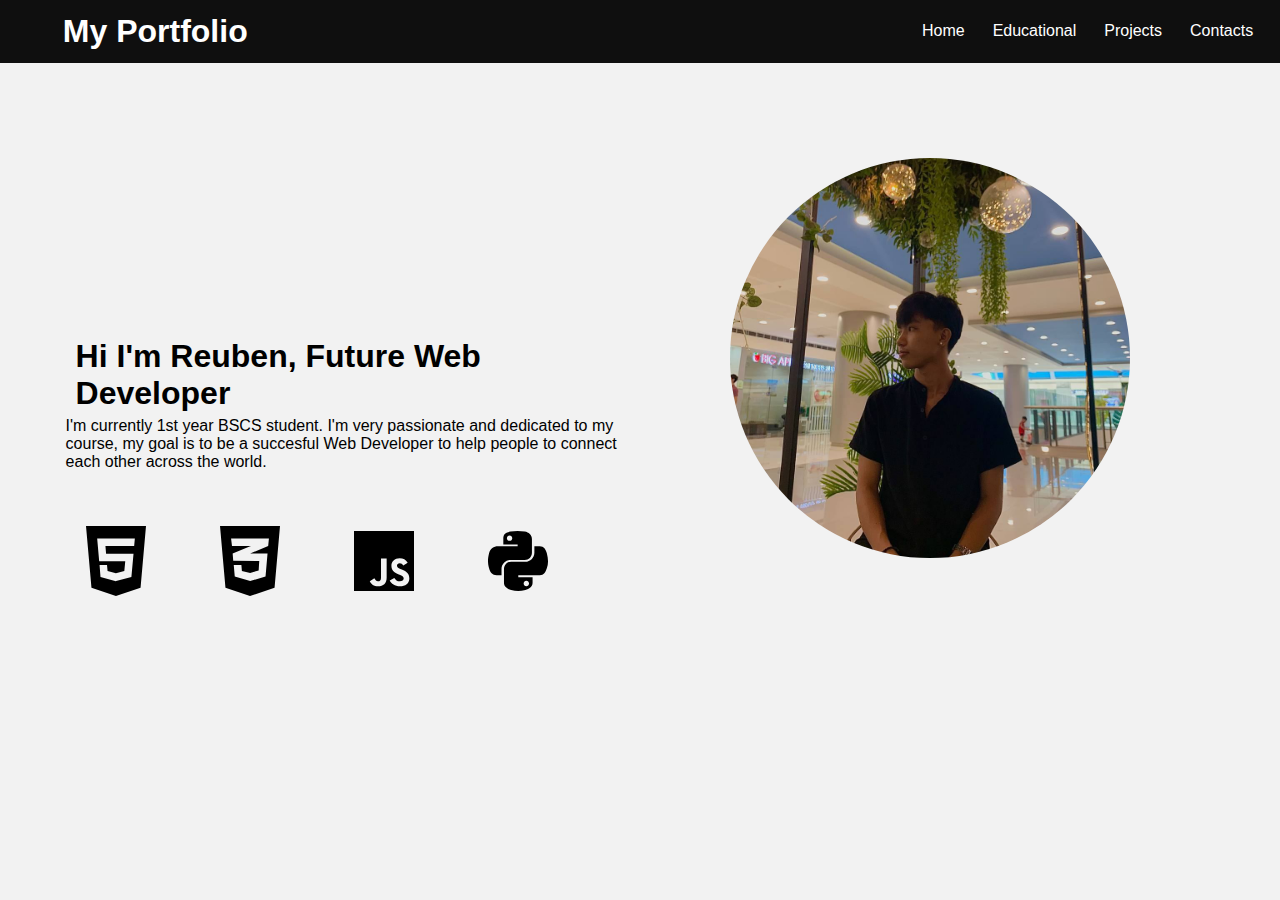
<file: index.html>
<!DOCTYPE html>
<html lang="en">
<head>
    <meta charset="UTF-8">
    <meta name="viewport" content="width=device-width, initial-scale=1.0">
    <link rel="stylesheet" href="style.css">
    <title>Document</title>
</head>
<body>
    <main>
        <nav>
            <h1>My Portfolio</h1>
            <div class="nav-links">
            <ul>
                <li><a href="index.html">Home</a></li>
                <li><a href="educational.html">Educational</a></li>
                <li><a href="project.html">Projects</a></li>
                <li><a href="contact.html">Contacts</a></li>
            </ul>
          </div>
        </nav>

        <div class="main-page">
            <div class="row">
                <div class="col-1">
                    <h1>Hi I'm Reuben, Future <span>Web Developer</span></h1>
                    <p>I'm currently 1st year BSCS student. I'm very passionate and dedicated to my course, my goal is to be a 
                        succesful Web Developer to help people to connect each other across the world.</p>

                    <div class="skills">
                        <svg xmlns="http://www.w3.org/2000/svg" viewBox="0 0 384 512">
                        <path d="M0 32l34.9 395.8L191.5 480l157.6-52.2L384 32H0zm308.2 127.9H124.4l4.1 49.4h175.6l-13.6 148.4-97.9 27v.3h-1.1l-98.7-27.3-6-75.8h47.7L138 320l53.5 14.5 53.7-14.5 6-62.2H84.3L71.5 112.2h241.1l-4.4 47.7z"/></svg>
                        <svg xmlns="http://www.w3.org/2000/svg" viewBox="0 0 384 512">
                        <path d="M0 32l34.9 395.8L192 480l157.1-52.2L384 32H0zm313.1 80l-4.8 47.3L193 208.6l-.3 .1h111.5l-12.8 146.6-98.2 28.7-98.8-29.2-6.4-73.9h48.9l3.2 38.3 52.6 13.3 54.7-15.4 3.7-61.6-166.3-.5v-.1l-.2 .1-3.6-46.3L193.1 162l6.5-2.7H76.7L70.9 112h242.2z"/></svg>
                        <svg xmlns="http://www.w3.org/2000/svg" viewBox="0 0 448 512">
                        <path d="M0 32v448h448V32H0zm243.8 349.4c0 43.6-25.6 63.5-62.9 63.5-33.7 0-53.2-17.4-63.2-38.5l34.3-20.7c6.6 11.7 12.6 21.6 27.1 21.6 13.8 0 22.6-5.4 22.6-26.5V237.7h42.1v143.7zm99.6 63.5c-39.1 0-64.4-18.6-76.7-43l34.3-19.8c9 14.7 20.8 25.6 41.5 25.6 17.4 0 28.6-8.7 28.6-20.8 0-14.4-11.4-19.5-30.7-28l-10.5-4.5c-30.4-12.9-50.5-29.2-50.5-63.5 0-31.6 24.1-55.6 61.6-55.6 26.8 0 46 9.3 59.8 33.7L368 290c-7.2-12.9-15-18-27.1-18-12.3 0-20.1 7.8-20.1 18 0 12.6 7.8 17.7 25.9 25.6l10.5 4.5c35.8 15.3 55.9 31 55.9 66.2 0 37.8-29.8 58.6-69.7 58.6z"/></svg>
                        <svg xmlns="http://www.w3.org/2000/svg" viewBox="0 0 448 512">
                        <path d="M439.8 200.5c-7.7-30.9-22.3-54.2-53.4-54.2h-40.1v47.4c0 36.8-31.2 67.8-66.8 67.8H172.7c-29.2 0-53.4 25-53.4 54.3v101.8c0 29 25.2 46 53.4 54.3 33.8 9.9 66.3 11.7 106.8 0 26.9-7.8 53.4-23.5 53.4-54.3v-40.7H226.2v-13.6h160.2c31.1 0 42.6-21.7 53.4-54.2 11.2-33.5 10.7-65.7 0-108.6zM286.2 404c11.1 0 20.1 9.1 20.1 20.3 0 11.3-9 20.4-20.1 20.4-11 0-20.1-9.2-20.1-20.4 .1-11.3 9.1-20.3 20.1-20.3zM167.8 248.1h106.8c29.7 0 53.4-24.5 53.4-54.3V91.9c0-29-24.4-50.7-53.4-55.6-35.8-5.9-74.7-5.6-106.8 .1-45.2 8-53.4 24.7-53.4 55.6v40.7h106.9v13.6h-147c-31.1 0-58.3 18.7-66.8 54.2-9.8 40.7-10.2 66.1 0 108.6 7.6 31.6 25.7 54.2 56.8 54.2H101v-48.8c0-35.3 30.5-66.4 66.8-66.4zm-6.7-142.6c-11.1 0-20.1-9.1-20.1-20.3 .1-11.3 9-20.4 20.1-20.4 11 0 20.1 9.2 20.1 20.4s-9 20.3-20.1 20.3z"/></svg>
                    </div>
                </div>
                <div class="col-2">
                    <img src="./img/benlogo.jfif">
                </div>
            </div>
        </div>
    </main>
</body>
</html>
</file>
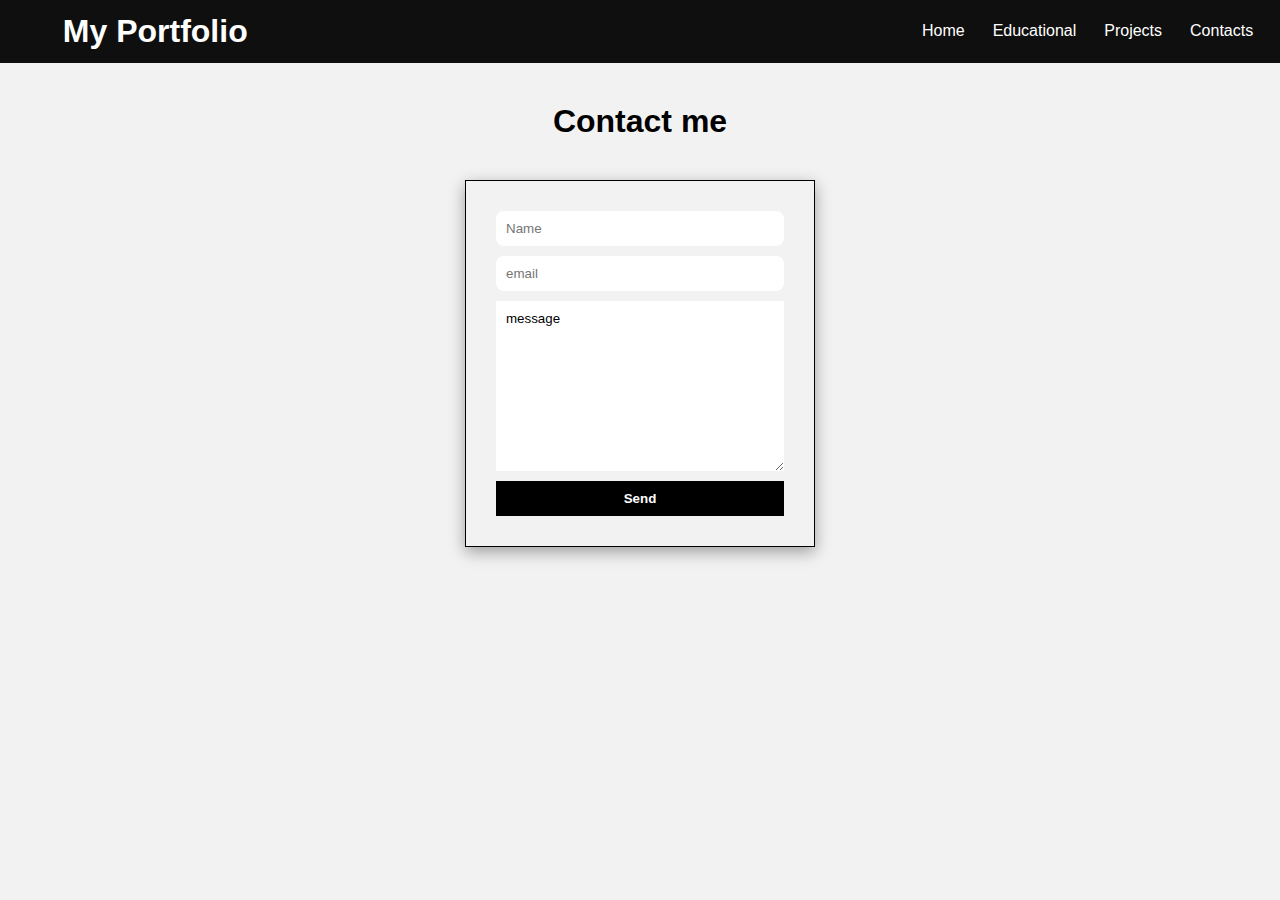
<file: contact.html>
<!DOCTYPE html>
<html lang="en">
<head>
    <style>
        .contacts{
            width: 100%;
            height: 100wh;
        }
        .contacts h1{
            margin: 40px 0px;
        }
        .contact-container{
            display: flex;
            align-items: center;
            flex-direction: column;
            justify-content: center;
        }
        .contact-container form{
            border: 1px solid  #000;
            padding: 30px;
            display: flex;
            flex-direction: column;
            gap: 10px;
            width: 350px;
            box-shadow: rgba(0, 0, 0, 0.35) 0px 5px 15px;
        }
        .contact-container form input {
            border: none;
            outline: none;
            padding: 10px;
            border-radius: 8px;
        }
        .contact-container form textarea{
            padding: 10px;
            outline: none;
            border: none;
        }
        .contact-container form button {
            border: none;
            padding: 10px 15px;
            background-color: #000;
            color: #fff;
            cursor: pointer;
            font-weight: bold;
        }


    </style>
    <meta charset="UTF-8">
    <meta name="viewport" content="width=device-width, initial-scale=1.0">
    <link rel="stylesheet" href="style.css">
    <title>Document</title>
</head>
<body>
    <main>
        <nav>
            <h1>My Portfolio</h1>
            <div class="nav-links">
            <ul>
                <li><a href="index.html">Home</a></li>
                <li><a href="educational.html">Educational</a></li>
                <li><a href="#">Projects</a></li>
                <li><a href="contact.html">Contacts</a></li>
            </ul>
          </div>
        </nav>
        <div class="contacts">
            <div class="contact-container">
                <h1>Contact me</h1>
                <form action="#">
                    <input type="text" name="name" placeholder="Name">
                    <input type="text" name="name" placeholder="email">
                    <textarea name="message" id="message cols="30" rows="10">message</textarea>
                    <button>Send</button>
                </form>
            </div>
        </div>
    </main>
</body>
</html>
</file>
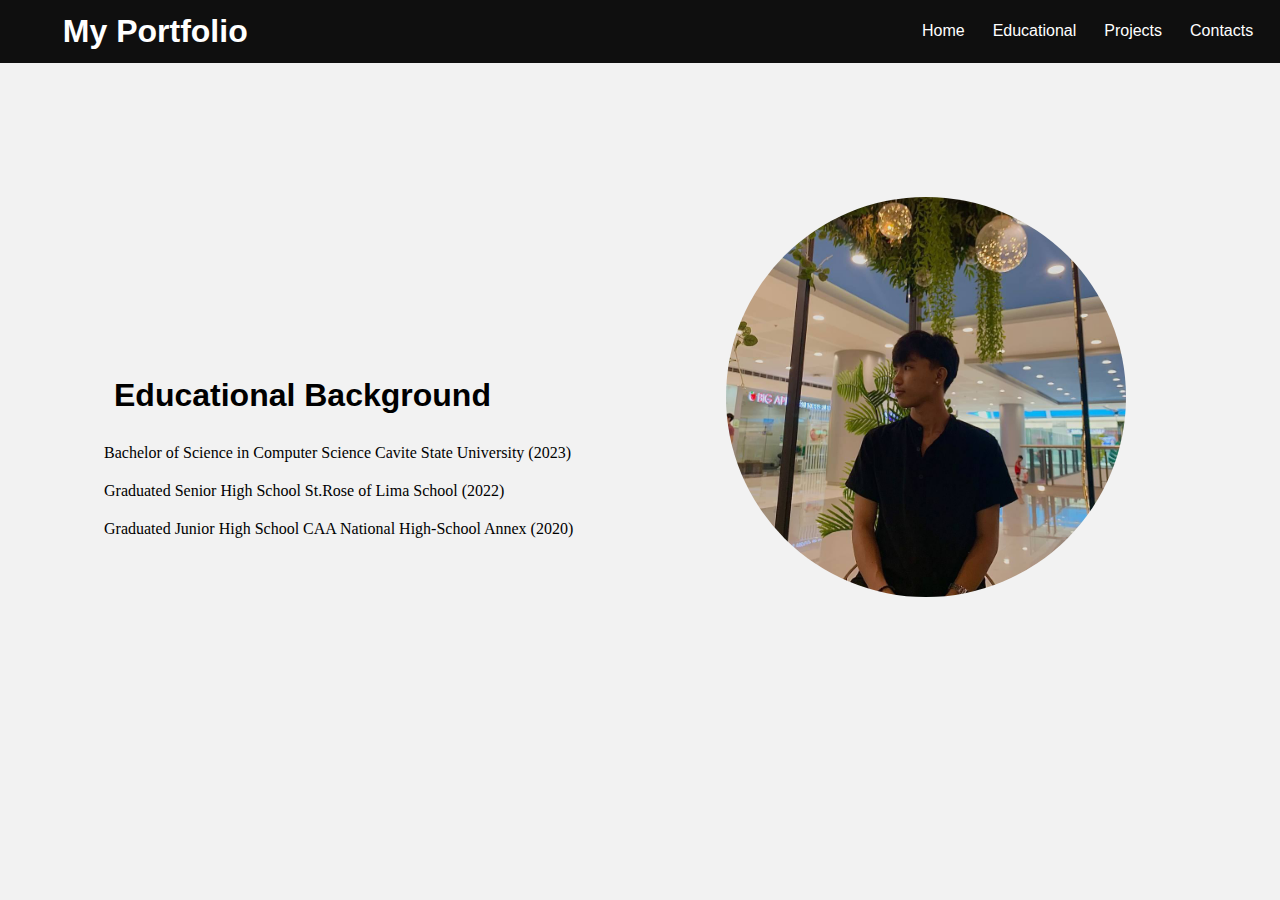
<file: educational.html>
<!DOCTYPE html>
<html lang="en">
<head>
    <style>
 *{
    margin: 0px;
    padding: 0px;
    box-sizing: border-box;
    font-family: "Poppins", sans-serif;
}
main{
    width: 100vw;
    height: 100vh;
    background-color: #f2f2f2;
}
nav{
    display: flex;
    align-items: center;
    justify-content: space-between;
    padding: 1%;
    background-color: #0f0f0f;
}
nav h1 {
    color: #fff;
    margin-left: 50px;
}
.nav-links ul{
    display: flex;
    list-style: none;
}
.nav-links li a {
    text-decoration: none;
    color: #fff;
    margin: 0 14px;
}
.main-page{
    padding: 5%;
}
.row{
    display: flex;
}
.col-1{
    flex-basis: 50%;
    margin-bottom: 100px;
}
.col-1 h1{
    font-family: "Poppins", sans-serif;
    margin-top: 250px;
    margin-left: 50px;
    margin-bottom: 30px;
}
.col-1 p{
    font-family: "Georgia";
    margin-left: 40px;
    margin-bottom: 20px;
}
.col-2 img{
    width: 400px;
    margin: 70px 90px;
    border-radius: 50%;
}
.skills{
    display: flex;
}
.skills svg{
    margin: 50px 14px;
    width: 60px;
    cursor: pointer;
    margin-left: 60px;
}
    </style>
    <meta charset="UTF-8">
    <meta name="viewport" content="width=device-width, initial-scale=1.0">
    <title>Document</title>
</head>
<body>
    <main>
        <nav>
            <h1>My Portfolio</h1>
            <div class="nav-links">
            <ul>
                <li><a href="index.html">Home</a></li>
                <li><a href="educational.html">Educational</a></li>
                <li><a href="project.html">Projects</a></li>
                <li><a href="contact.html">Contacts</a></li>
            </ul>
          </div>
        </nav>

        <div class="main-page">
            <div class="row">
                <div class="col-1">
                    <h1>Educational Background</h1>
                    <p>Bachelor of Science in Computer Science
                        Cavite State University (2023)</p>
                    <p>Graduated Senior High School 
                        St.Rose of Lima School (2022)</p>
                    <p>Graduated Junior High School 
                        CAA National High-School Annex (2020)
                    </p>
                    <p>
                        
                    </p>
                </div>

                <div class="col-2">
                    <img src="./img/benlogo.jfif">
                </div>
            </div>
        </div>
    </main>
</body>
</html>
</file>
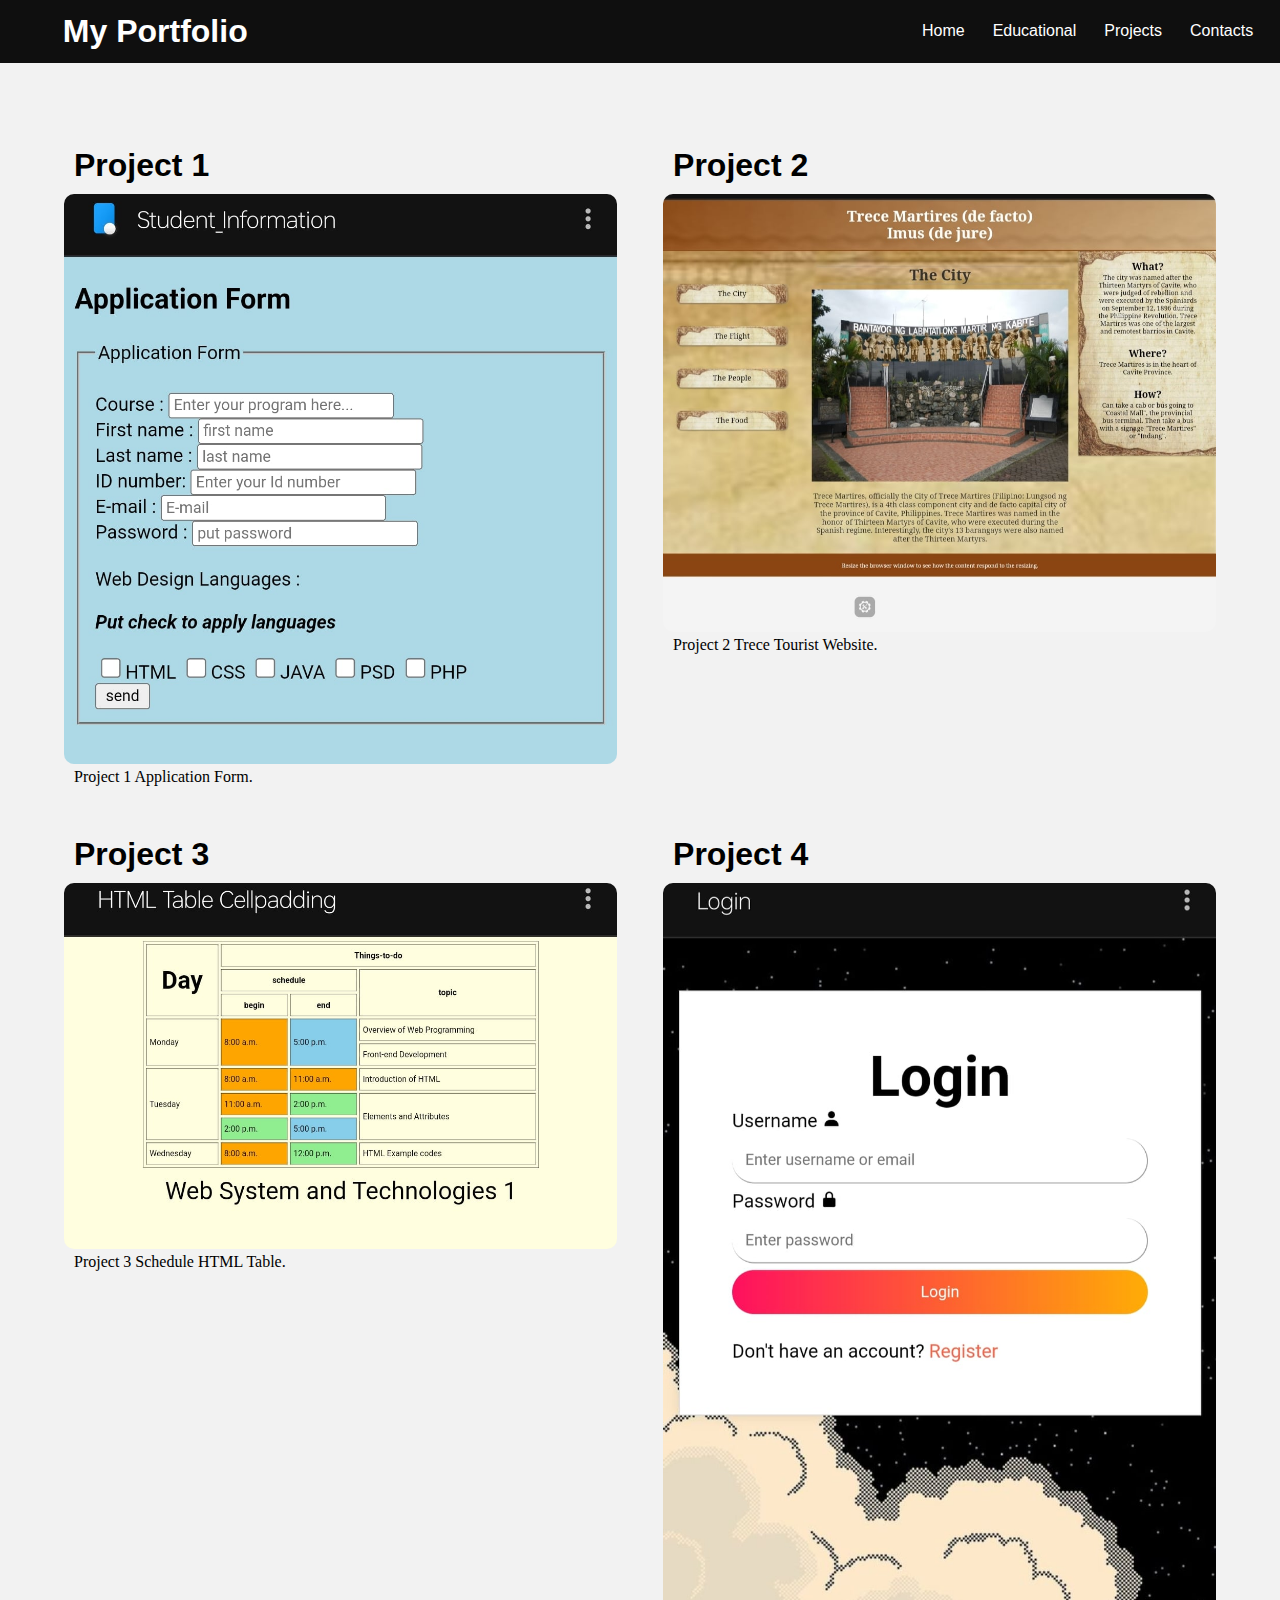
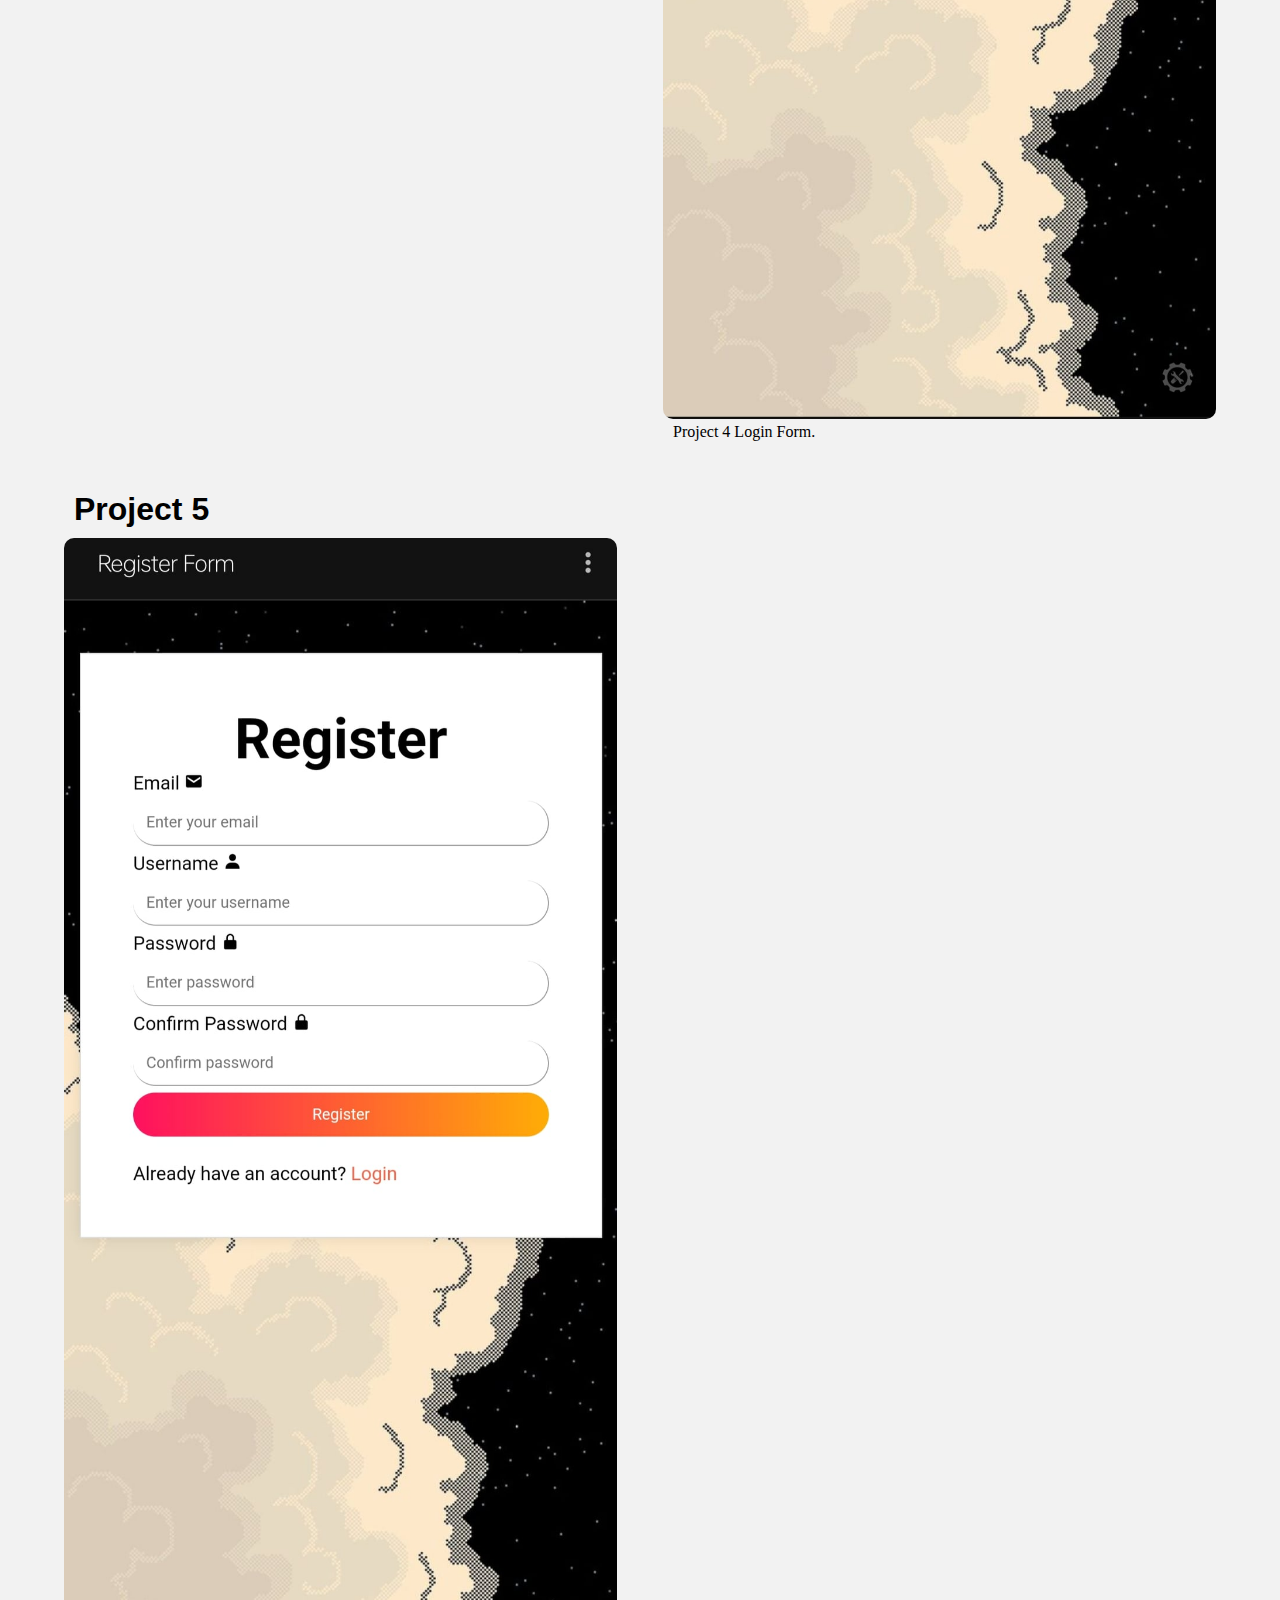
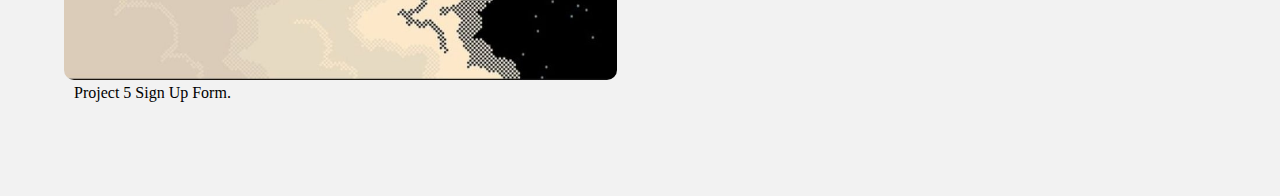
<file: project.html>
<!DOCTYPE html>
<html lang="en">
<head>
    <style>
        * {
            margin: 0;
            padding: 0;
            box-sizing: border-box;
            font-family: "Poppins", sans-serif;
        }
        main {
            width: 100vw;
            min-height: 100vh;
            background-color: #f2f2f2;
        }
        nav {
            display: flex;
            align-items: center;
            justify-content: space-between;
            padding: 1%;
            background-color: #0f0f0f;
        }
        nav h1 {
            color: #fff;
            margin-left: 50px;
        }
        .nav-links ul {
            display: flex;
            list-style: none;
        }
        .nav-links li a {
            text-decoration: none;
            color: #fff;
            margin: 0 14px;
        }
        .main-page {
            padding: 5%;
        }
        .row {
            display: flex;
            flex-wrap: wrap;
            justify-content: space-between;
        }
        .col {
            flex-basis: 48%;
            margin-bottom: 20px;
        }
        .col h1 {
            margin-top: 20px;
            margin-left: 10px;
            margin-bottom: 10px;
        }
        .col p {
            font-family: "Georgia", serif;
            margin-left: 10px;
            margin-bottom: 10px;
        }
        .col img {
            width: 100%;
            border-radius: 10px;
        }
        .skills {
            display: flex;
        }
        .skills svg {
            margin: 50px 14px;
            width: 60px;
            cursor: pointer;
            margin-left: 60px;
        }
    </style>
    <meta charset="UTF-8">
    <meta name="viewport" content="width=device-width, initial-scale=1.0">
    <title>My Portfolio</title>
</head>
<body>
    <main>
        <nav>
            <h1>My Portfolio</h1>
            <div class="nav-links">
                <ul>
                    <li><a href="index.html">Home</a></li>
                    <li><a href="educational.html">Educational</a></li>
                    <li><a href="project.html">Projects</a></li>
                    <li><a href="contact.html">Contacts</a></li>
                </ul>
            </div>
        </nav>
        <div class="main-page">
            <div class="row">
                <div class="col">
                    <h1>Project 1</h1>
                    <img src="./img/project1.jfif" alt="Project 1 Image">
                    <p>Project 1 Application Form.</p>
                </div>
                <div class="col">
                    <h1>Project 2</h1>
                    <img src="./img/project2.jfif" alt="Project 2 Image">
                    <p>Project 2 Trece Tourist Website.</p>
                </div>
                <div class="col">
                    <h1>Project 3</h1>
                    <img src="./img/project3q.jfif" alt="Project 3 Image">
                    <p>Project 3 Schedule HTML Table.</p>
                </div>
                <div class="col">
                    <h1>Project 4</h1>
                    <img src="./img/project4.jfif" alt="Project 4 Image">
                    <p> Project 4 Login Form.</p>
                </div>
                <div class="col">
                    <h1>Project 5</h1>
                    <img src="./img/project5.jfif" alt="Project 5 Image">
                    <p>Project 5 Sign Up Form.</p>
                </div>
            </div>
        </div>
    </main>
</body>
</html>
</file>
<file: style.css>
*{
    margin: 0px;
    padding: 0px;
    box-sizing: border-box;
    font-family: "Poppins", sans-serif;
}
main{
    width: 100vw;
    height: 100vh;
    background-color: #f2f2f2;
}
nav{
    display: flex;
    align-items: center;
    justify-content: space-between;
    padding: 1%;
    background-color: #0f0f0f;
}
nav h1 {
    color: #fff;
    margin-left: 50px;
}
.nav-links ul{
    display: flex;
    list-style: none;
}
.nav-links li a {
    text-decoration: none;
    color: #fff;
    margin: 0 14px;
}
.main-page{
    padding: 2%;
}
.row{
    display: flex;
}
.col-1{
    flex-basis: 50%;
}
.col-1 h1{
    margin-top: 250px;
    margin-left: 50px;
    margin-bottom: 5px;
}
.col-1 p{
    margin-left: 40px;
}
.col-2 img{
    width: 400px;
    margin: 70px 90px;
    border-radius: 50%;
}
.skills{
    display: flex;
}
.skills svg{
    margin: 50px 14px;
    width: 60px;
    cursor: pointer;
    margin-left: 60px;
}
</file>
